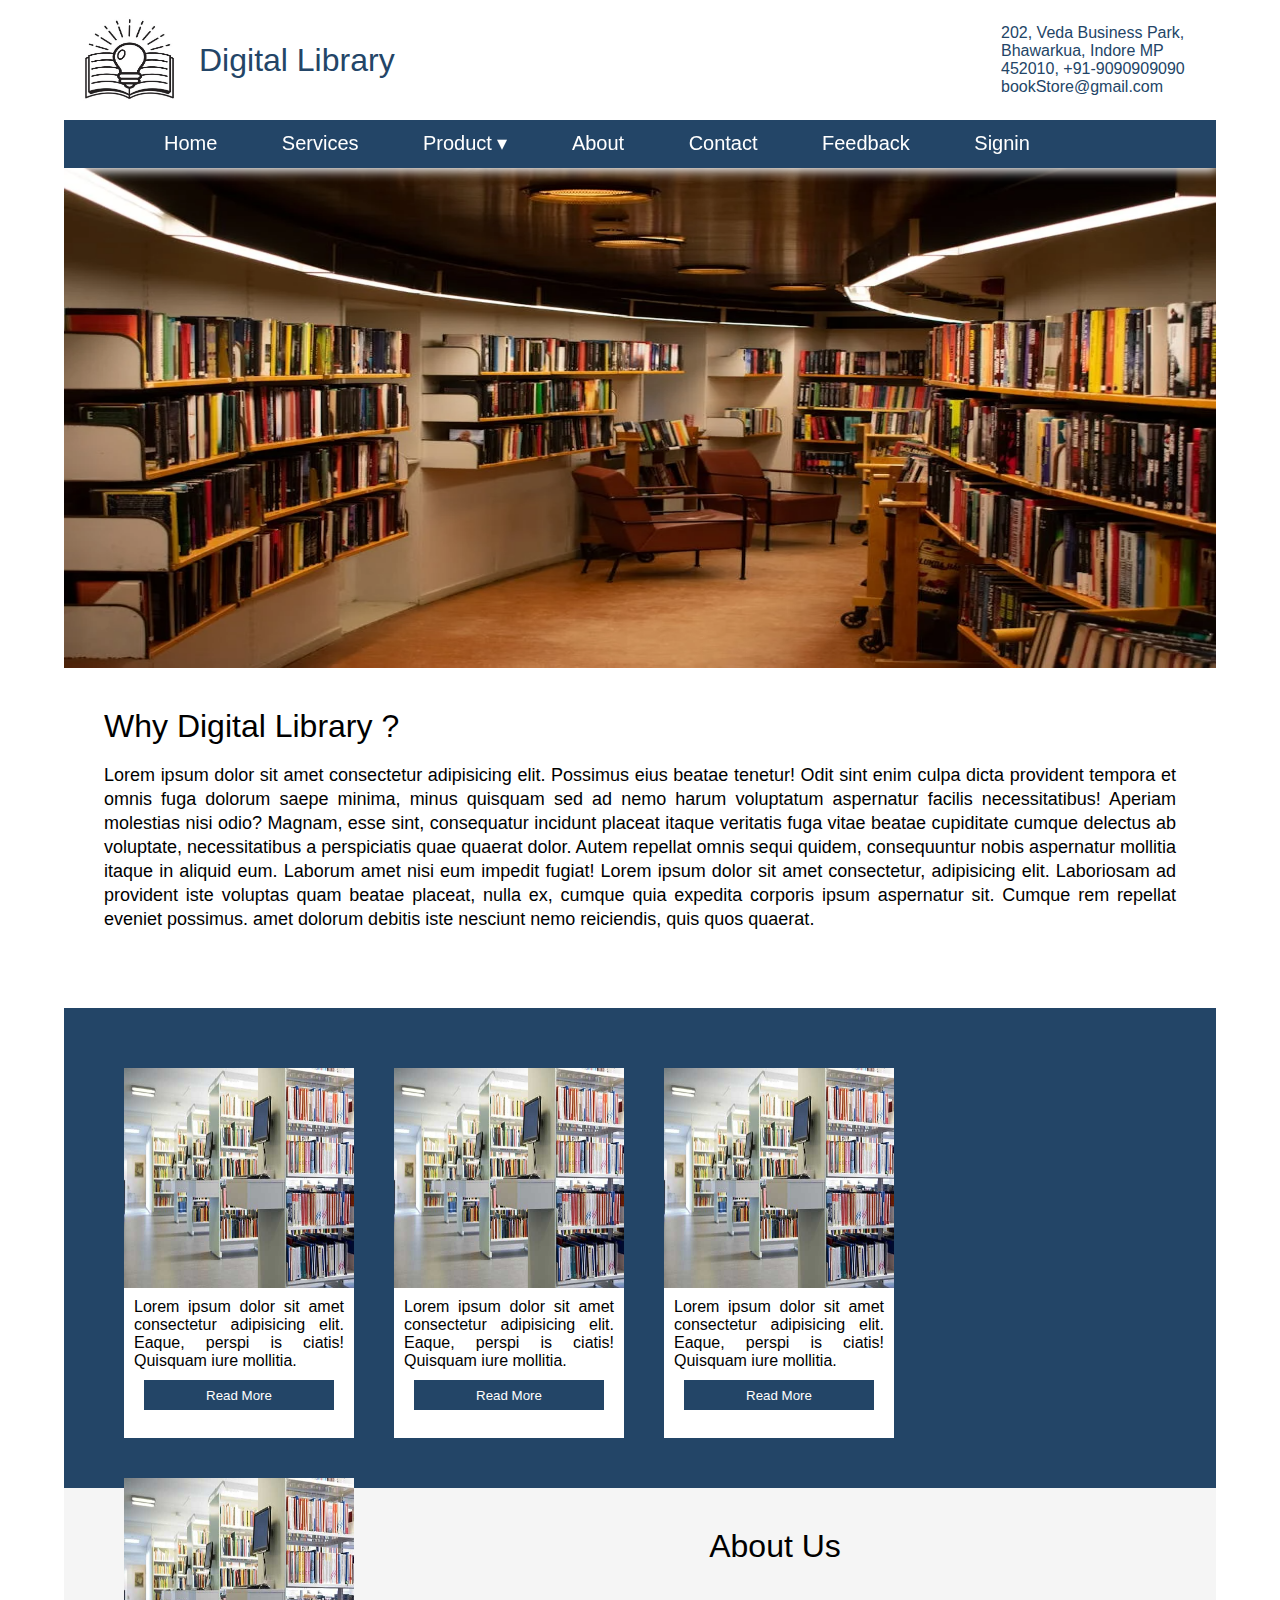
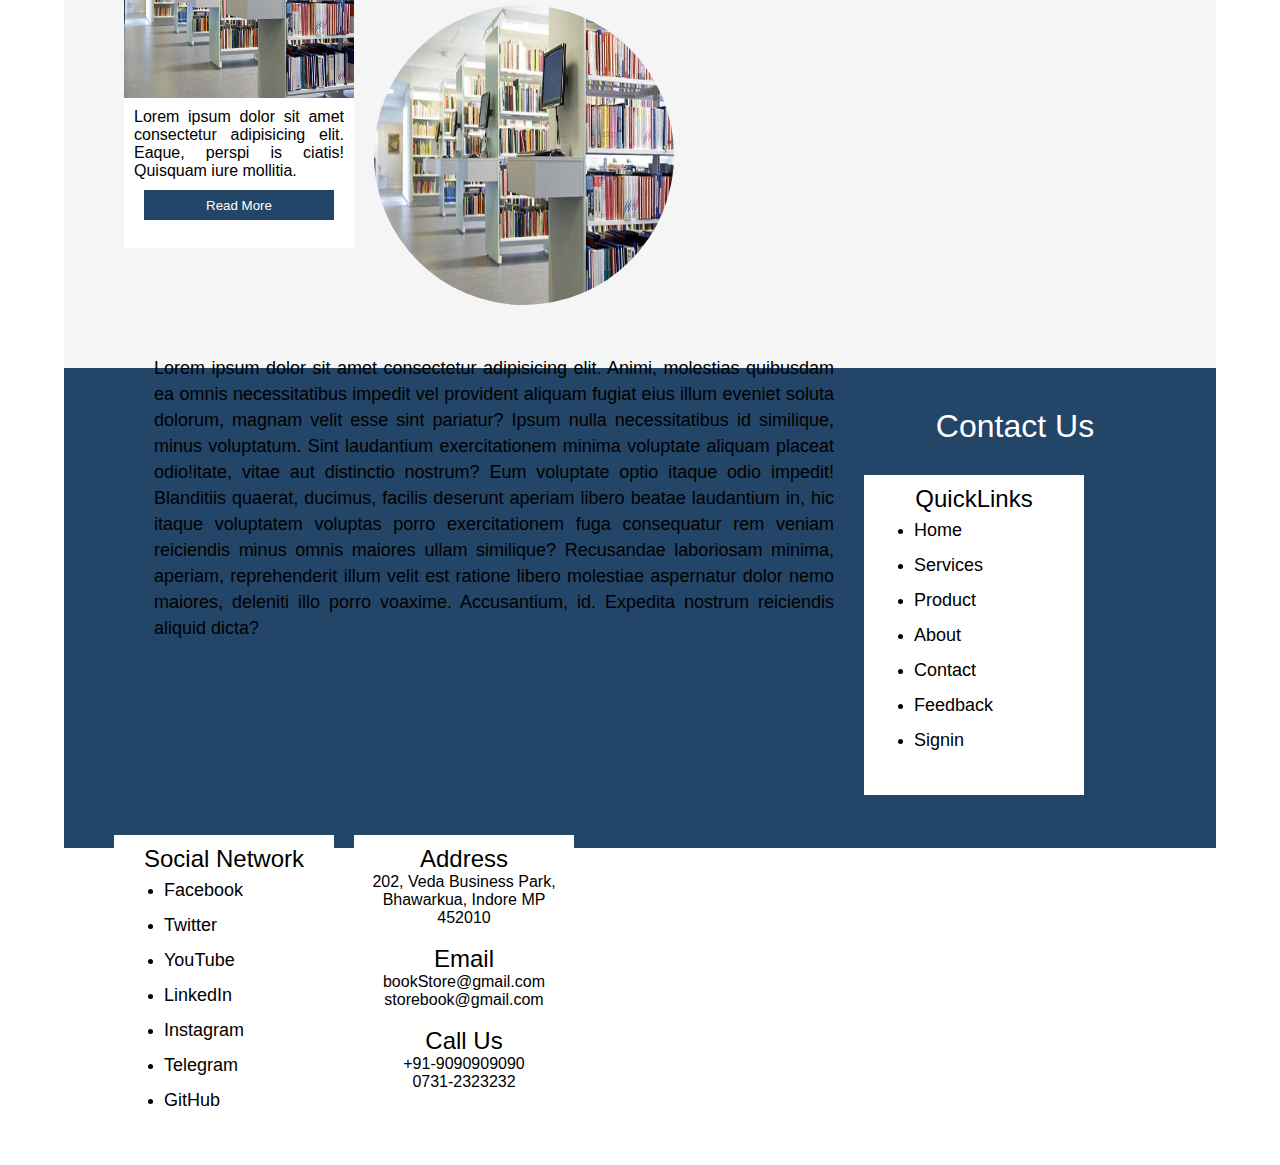
<file: Library/index.html>
<!DOCTYPE html>
<html lang="en">

<head>
    <meta charset="UTF-8">
    <meta name="viewport" content="width=device-width, initial-scale=1.0">
    <title>Document</title>
    <link rel="stylesheet" href="style.css">
    <link rel="icon" href="public/images/logo.jpg">
</head>

<body> 
    <div id="container">
        <div id="header">
            <img src="logo.jpg" id="logo" alt="">
            <span id="heading">Digital Library</span>
            <div id="address">
                202, Veda Business Park, <br>
                Bhawarkua, Indore MP <br>
                452010, +91-9090909090 <br>
                bookStore@gmail.com
            </div>
        </div>
        <div id="nav">
            <ul>
                <li><a href="index.html">Home</a></li>
                <li><a href="">Services</a></li>
                <li><a href="">Product &#9662;</a>
                    <ul>
                        <li><a href="">Product 1</a></li>
                        <li><a href="">Product 2</a></li>
                        <li><a href="">Product 3</a></li>
                        <li><a href="">Product 4</a></li>
                        <li><a href="">Product 5</a></li>
                    </ul>
                </li>
                <li><a href="about.html">About</a></li>
                <li><a href="contact.html">Contact</a></li>
                <li><a href="">Feedback</a></li>
                <li><a href="">Signin</a></li>
            </ul>
        </div>
        <div id="bannerArea">
            <img src="image.png" id="bannerImg" alt="">
        </div>
        <div id="section">
            <h1>Why Digital Library ? </h1> <br>
            <p>
                Lorem ipsum dolor sit amet consectetur adipisicing elit. Possimus eius beatae tenetur! Odit sint enim
                culpa dicta provident tempora et omnis fuga dolorum saepe minima, minus quisquam sed ad nemo harum
                voluptatum aspernatur facilis necessitatibus! Aperiam molestias nisi odio? Magnam, esse sint,
                consequatur incidunt placeat itaque veritatis fuga vitae beatae cupiditate cumque delectus ab voluptate,
                necessitatibus a perspiciatis quae quaerat dolor. Autem repellat omnis sequi quidem, consequuntur nobis
                aspernatur mollitia itaque in aliquid eum. Laborum amet nisi eum impedit fugiat! Lorem ipsum dolor sit
                amet consectetur, adipisicing elit. Laboriosam ad provident iste voluptas quam beatae placeat, nulla ex,
                cumque quia expedita corporis ipsum aspernatur sit. Cumque rem repellat eveniet possimus. amet dolorum
                debitis iste nesciunt nemo reiciendis, quis quos quaerat.
            </p>
        </div>
        <div id="box">
            <div id="box1">
                <div id="boxImage">
                    <img src="library-management-system.jpg" id="boxImg" alt="">
                </div>
                <div id="boxContent">
                    Lorem ipsum dolor sit amet consectetur adipisicing elit. Eaque, perspi is ciatis! Quisquam iure
                    mollitia. <br>
                    <button>Read More</button>
                </div>
            </div>
            <div id="box1">
                <div id="boxImage">
                    <img src="library-management-system.jpg" id="boxImg" alt="">
                </div>
                <div id="boxContent">
                    Lorem ipsum dolor sit amet consectetur adipisicing elit. Eaque, perspi is ciatis! Quisquam iure
                    mollitia. <br>
                    <button>Read More</button>
                </div>
            </div>
            <div id="box1">
                <div id="boxImage">
                    <img src="library-management-system.jpg" id="boxImg" alt="">
                </div>
                <div id="boxContent">
                    Lorem ipsum dolor sit amet consectetur adipisicing elit. Eaque, perspi is ciatis! Quisquam iure
                    mollitia. <br>
                    <button>Read More</button>
                </div>
            </div>
            <div id="box1">
                <div id="boxImage">
                    <img src="library-management-system.jpg" id="boxImg" alt="">
                </div>
                <div id="boxContent">
                    Lorem ipsum dolor sit amet consectetur adipisicing elit. Eaque, perspi is ciatis! Quisquam iure
                    mollitia. <br>
                    <button>Read More</button>
                </div>
            </div>
        </div>
        <div id="about">
            <center>
                <h1>About Us</h1>
            </center>
            <div id="aboutImg">
                <img src="library-management-system.jpg" id="aboutImage" alt="">
            </div>
            <div id="aboutContent">
                Lorem ipsum dolor sit amet consectetur adipisicing elit. Animi, molestias quibusdam ea omnis necessitatibus impedit vel provident aliquam fugiat eius illum eveniet soluta dolorum, magnam velit esse sint pariatur? Ipsum nulla necessitatibus id similique, minus voluptatum. Sint laudantium exercitationem minima voluptate aliquam placeat odio!itate, vitae aut distinctio nostrum? Eum voluptate optio itaque odio impedit! Blanditiis quaerat, ducimus, facilis deserunt aperiam libero beatae laudantium in, hic itaque voluptatem voluptas porro exercitationem fuga consequatur rem veniam reiciendis minus omnis maiores ullam similique? Recusandae laboriosam minima, aperiam, reprehenderit illum velit est ratione libero molestiae aspernatur dolor nemo maiores, deleniti illo porro voaxime. Accusantium, id. Expedita nostrum reiciendis aliquid dicta?
            </div>
        </div>
        <div id="contact">
             <center>
                <h1>Contact Us</h1>
            </center>
            <div id="contactBox">
                <center>
                    <h2>QuickLinks</h2>
                </center>
                <ul>
                    <li><a href="">Home</a></li>
                    <li><a href="">Services</a></li>
                    <li><a href="">Product</a></li>
                    <li><a href="">About</a></li>
                    <li><a href="">Contact</a></li>
                    <li><a href="">Feedback</a></li>
                    <li><a href="">Signin</a></li>
                </ul>
            </div>
            <div id="contactBox">
                 <center>
                    <h2>Social Network</h2>
                </center>
                <ul>
                    <li><a href="">Facebook</a></li>
                    <li><a href="">Twitter</a></li>
                    <li><a href="">YouTube</a></li>
                    <li><a href="">LinkedIn</a></li>
                    <li><a href="">Instagram</a></li>
                    <li><a href="">Telegram</a></li>
                    <li><a href="">GitHub</a></li>
                </ul>
            </div>
            <div id="contactBox">
                 <center>
                    <h2>Address</h2>
                    202, Veda Business Park, <br>
                Bhawarkua, Indore MP <br>
                452010    
                        </center> <br>
                 <center>
                    <h2>Email</h2>
                bookStore@gmail.com <br>
                storebook@gmail.com    
                </center><br>
                 <center>
                    <h2>Call Us</h2>
                +91-9090909090 <br>
                0731-2323232    
                </center>
            </div>
            <div id="contactMBox">
                <iframe src="https://www.google.com/maps/embed?pb=!1m18!1m12!1m3!1d14718.290653791824!2d75.87556907492784!3d22.744119640370517!2m3!1f0!2f0!3f0!3m2!1i1024!2i768!4f13.1!3m3!1m2!1s0x3962fd541cc92fb7%3A0x84fe7fdd973a8f3e!2sC21%20Mall!5e0!3m2!1sen!2sin!4v1758285530693!5m2!1sen!2sin" style="border:0;" allowfullscreen="" loading="lazy" referrerpolicy="no-referrer-when-downgrade"></iframe>
            </div>
        </div>
       
    </div>
</body>

</html>
</file>
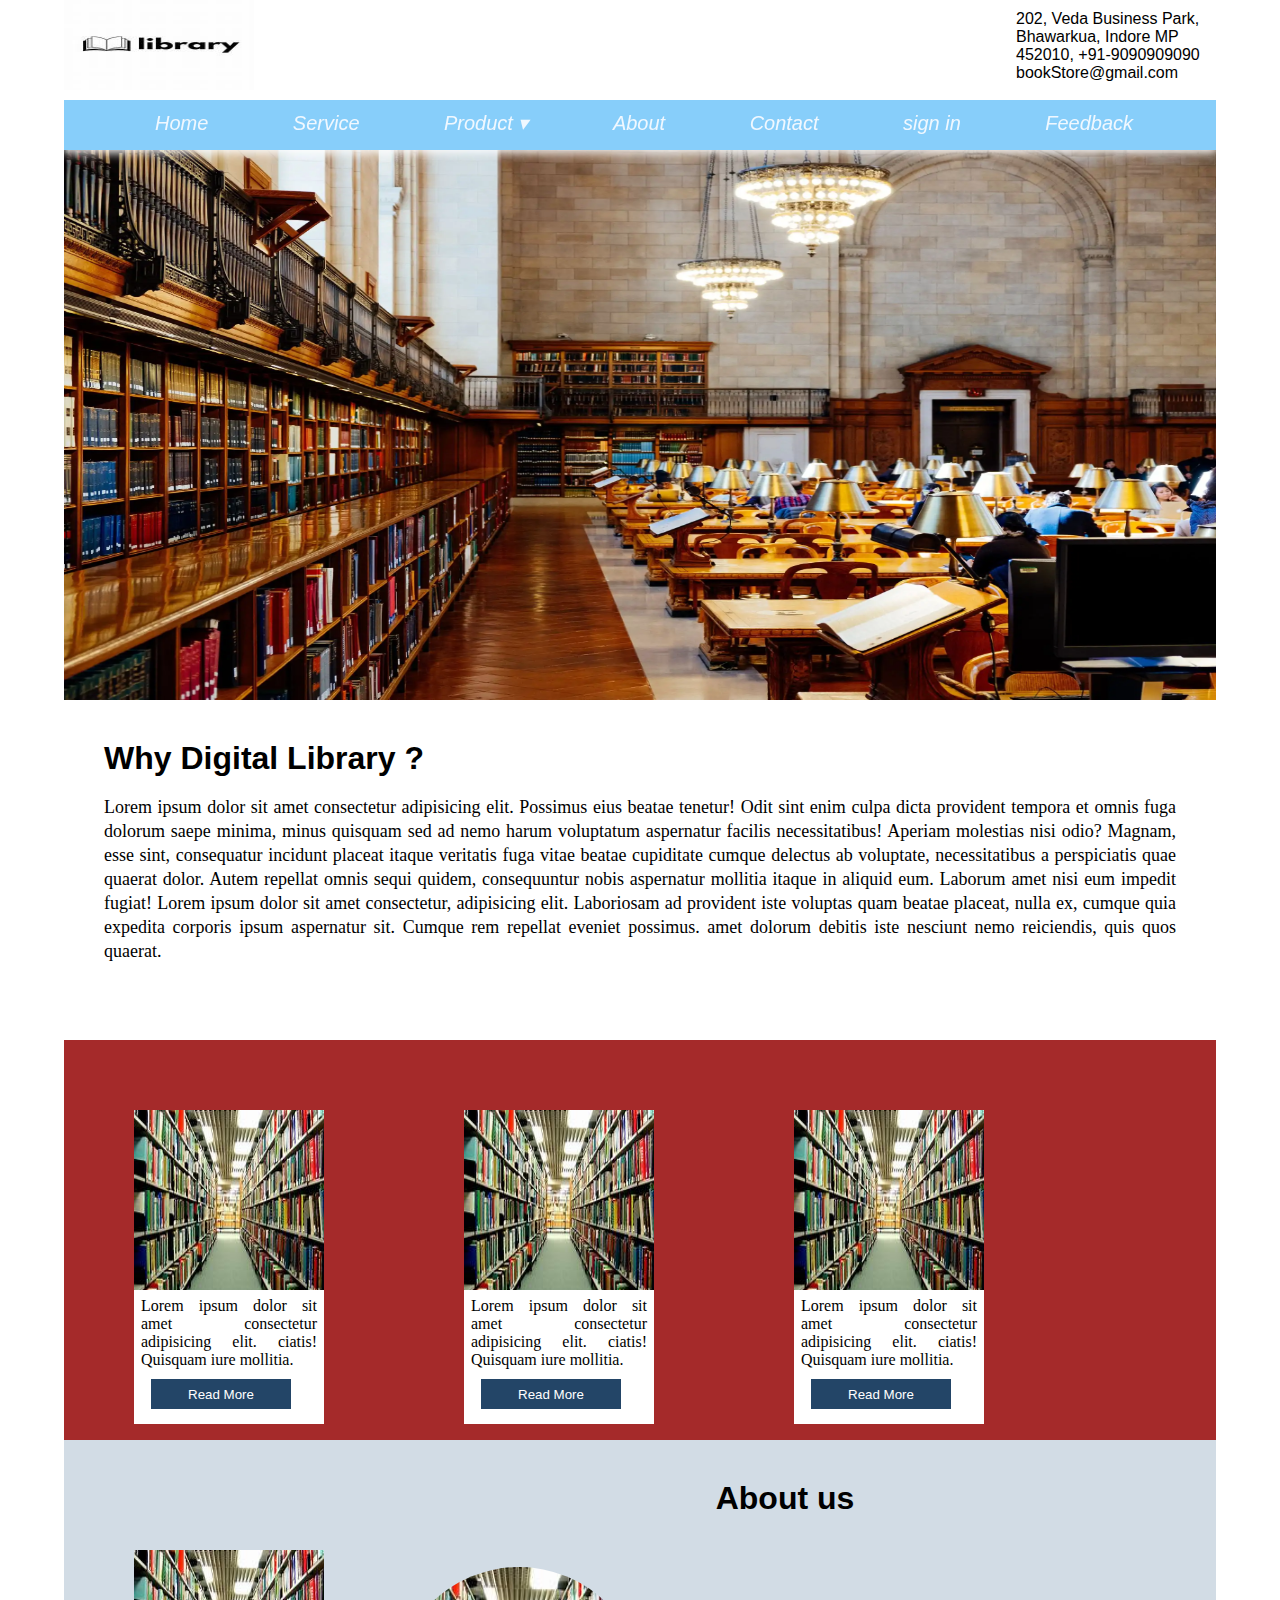
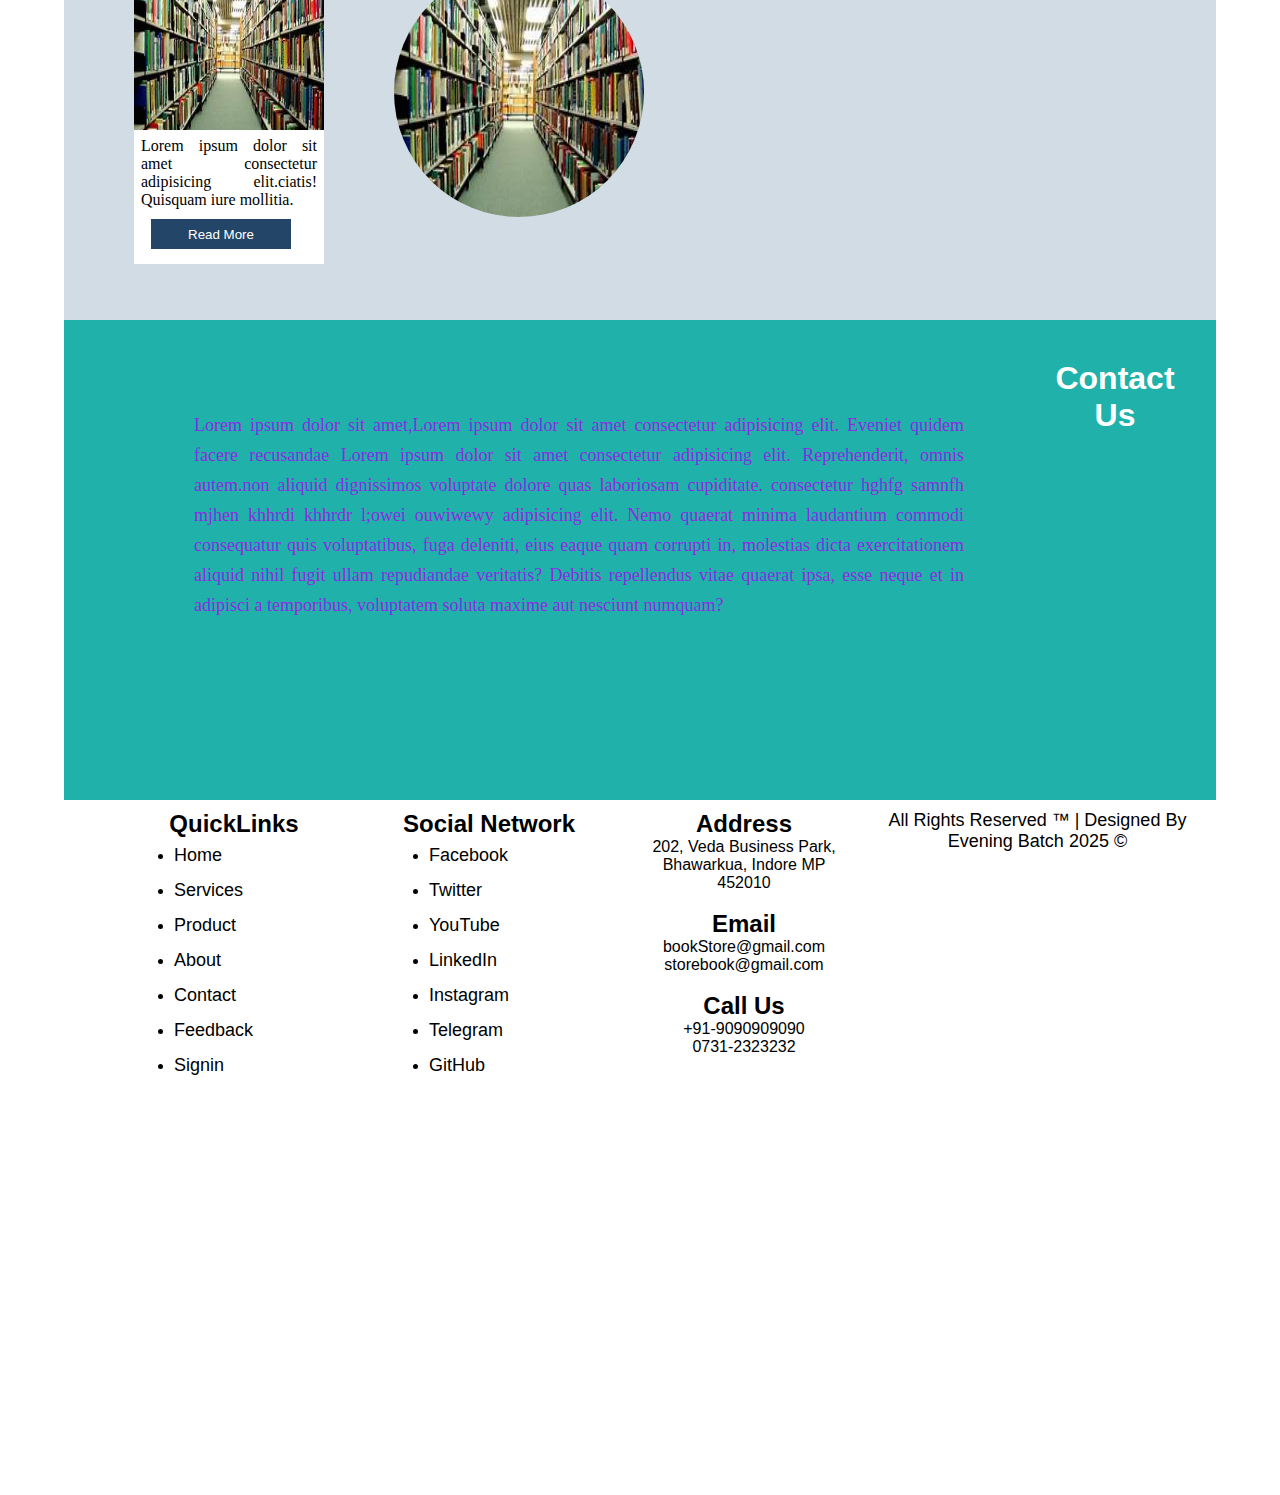
<file: web1/index.html>
<!DOCTYPE html>
<html lang="en">
<head>
    <meta charset="UTF-8">
    <meta name="viewport" content="width=device-width, initial-scale=1.0">
    <title>Document</title>
    <link rel="stylesheet" href="style.css">
</head>
<body>
    <div id="container">
        <div id="header">
            <img src="logo.jpeg" id="logo">
             <div id="address">
                202, Veda Business Park, <br>
                Bhawarkua, Indore MP <br>
                452010, +91-9090909090 <br>
                bookStore@gmail.com
            </div>
        </div>
        <div id="nav">
              <ul>
                <li><a href="">Home</a></li>
                <li><a href="">Service</a></li>
                <li><a href="">Product &#9662;</a>
                    <ul>
                        <li>product1</li>
                        <li>product2</li>
                        <li>product3</li>
                        <li>product4</li>
                    </ul>
                </li>
                <li><a href="">About</a></li>
                <li><a href="">Contact</a></li>
                 <li><a href="">sign in</a></li>
                 <li><a href="">Feedback</a></li>

              </ul>
        </div>
        <div id="section1">
            <img src="degruyter-book-archive-header-library.webp" id="banner">
        </div>
        <div id="section">
            <h1>Why Digital Library ? </h1> <br>
            <p>
                Lorem ipsum dolor sit amet consectetur adipisicing elit. Possimus eius beatae tenetur! Odit sint enim
                culpa dicta provident tempora et omnis fuga dolorum saepe minima, minus quisquam sed ad nemo harum
                voluptatum aspernatur facilis necessitatibus! Aperiam molestias nisi odio? Magnam, esse sint,
                consequatur incidunt placeat itaque veritatis fuga vitae beatae cupiditate cumque delectus ab voluptate,
                necessitatibus a perspiciatis quae quaerat dolor. Autem repellat omnis sequi quidem, consequuntur nobis
                aspernatur mollitia itaque in aliquid eum. Laborum amet nisi eum impedit fugiat! Lorem ipsum dolor sit
                amet consectetur, adipisicing elit. Laboriosam ad provident iste voluptas quam beatae placeat, nulla ex,
                cumque quia expedita corporis ipsum aspernatur sit. Cumque rem repellat eveniet possimus. amet dolorum
                debitis iste nesciunt nemo reiciendis, quis quos quaerat.
            </p>
        </div>
        <div id="section2">
            <div id="box1">
                <div id="boxImage">
                    <img src="banner.jpeg" id="boxImg" alt="">
                </div>
                <div id="boxContent">
                     Lorem ipsum dolor sit amet consectetur adipisicing elit. ciatis! Quisquam iure
                    mollitia.<br>
                    <button>Read More</button>
                </div>
            </div>
            <div id="box1">
                <div id="boxImage">
                    <img src="banner.jpeg" id="boxImg" alt="">
                </div>
                <div id="boxContent">
                    Lorem ipsum dolor sit amet consectetur adipisicing elit.  ciatis! Quisquam iure
                    mollitia.<br>
                    <button>Read More</button>
                </div>
            </div>
            <div id="box1">
                <div id="boxImage">
                    <img src="banner.jpeg" id="boxImg" alt="">
                </div>
                <div id="boxContent">
                    Lorem ipsum dolor sit amet consectetur adipisicing elit. ciatis! Quisquam iure
                    mollitia. <br>
                    <button>Read More</button>
                </div>
            </div>
            <div id="box1">
                <div id="boxImage">
                    <img src="banner.jpeg" id="boxImg" alt="">
                </div>
                <div id="boxContent">
                    Lorem ipsum dolor sit amet consectetur adipisicing elit.ciatis! Quisquam iure
                    mollitia. <br>
                    <button>Read More</button>
                </div>
            </div>
        </div>
          
         <div id="section3"> 
            <center><h1>About us</h1></center>
            <div id="boximg1">
                <img src="banner.jpeg" id="image">
            </div>
            <div id="boxContent1">Lorem ipsum dolor sit amet,Lorem ipsum dolor sit amet consectetur adipisicing elit. Eveniet quidem facere recusandae Lorem ipsum dolor sit amet consectetur adipisicing elit. Reprehenderit, omnis autem.non aliquid dignissimos voluptate dolore quas laboriosam cupiditate. consectetur hghfg samnfh mjhen khhrdi khhrdr l;owei ouwiwewy  adipisicing elit. Nemo quaerat minima laudantium commodi consequatur quis voluptatibus, fuga deleniti, eius eaque quam corrupti in, molestias dicta exercitationem aliquid nihil fugit ullam repudiandae veritatis? Debitis repellendus vitae quaerat ipsa, esse neque et in adipisci a temporibus, voluptatem soluta maxime aut nesciunt numquam?
            </div>
         </div>
         <div id="contact">
             <center>
                <h1>Contact Us</h1>
            </center>
            <div id="contactBox">
                <center>
                    <h2>QuickLinks</h2>
                </center>
                <ul>
                    <li><a href="">Home</a></li>
                    <li><a href="">Services</a></li>
                    <li><a href="">Product</a></li>
                    <li><a href="">About</a></li>
                    <li><a href="">Contact</a></li>
                    <li><a href="">Feedback</a></li>
                    <li><a href="">Signin</a></li>
                </ul>
            </div>
            <div id="contactBox">
                 <center>
                    <h2>Social Network</h2>
                </center>
                <ul>
                    <li><a href="">Facebook</a></li>
                    <li><a href="">Twitter</a></li>
                    <li><a href="">YouTube</a></li>
                    <li><a href="">LinkedIn</a></li>
                    <li><a href="">Instagram</a></li>
                    <li><a href="">Telegram</a></li>
                    <li><a href="">GitHub</a></li>
                </ul>
            </div>
            <div id="contactBox">
                 <center>
                    <h2>Address</h2>
                    202, Veda Business Park, <br>
                Bhawarkua, Indore MP <br>
                452010    
                 </center> <br>
                 <center>
                    <h2>Email</h2>
                bookStore@gmail.com <br>
                storebook@gmail.com    
                </center><br>
                 <center>
                    <h2>Call Us</h2>
                +91-9090909090 <br>
                0731-2323232    
                </center>
            </div>
            <div id="contactMBox">
                <iframe src="https://www.google.com/maps/embed?pb=!1m18!1m12!1m3!1d14718.290653791824!2d75.87556907492784!3d22.744119640370517!2m3!1f0!2f0!3f0!3m2!1i1024!2i768!4f13.1!3m3!1m2!1s0x3962fd541cc92fb7%3A0x84fe7fdd973a8f3e!2sC21%20Mall!5e0!3m2!1sen!2sin!4v1758285530693!5m2!1sen!2sin" style="border:0;" allowfullscreen="" loading="lazy" referrerpolicy="no-referrer-when-downgrade"></iframe>
            </div>
        </div>
        <div id="footer">
            <center>
                All Rights Reserved &trade; | Designed By Evening Batch 2025 &copy;
            </center>
        </div>
    </div>
    </div>
                   

          
</body>
</html>
</file>
<file: Library/style.css>
/* @import url('https://fonts.googleapis.com/css2?family=Bricolage+Grotesque:opsz,wght@12..96,200..800&display=swap'); */

* {
    margin: 0;
    font-family: "Bricolage Grotesque", sans-serif;
    font-optical-sizing: auto;
    font-weight: 400;
    font-style: normal;
    font-variation-settings: "wdth" 100;
}

#container {
    height: auto;
    width: 90%;
    /* border-style: solid; */
    /* background-color: grey; */
    margin: auto;
}

#header {
    height: 90px;
    background-color: white;
    padding: 15px;
    color:#234567;
    top:0;
    position: sticky;
    /* z-index: 1; */
}

#logo {
    height: 90px;
    width: 100px;
}

#heading {
    position: absolute;
    font-size: 32px;
    margin-left: 20px;
    margin-top: 27px;
}
#address{
    height: 100%;
    /* background-color: blue; */
    width: 200px;
    float: right;
    margin-top: 9px;
}
#nav{
    height: 48px;
    background-color: #234567;
    border-radius: 0px;
    top:120px;
    position: sticky;
    box-shadow: 0px 2px 10px 1px white;
    /* z-index: 1; */
}
#nav ul{
    list-style: none;
    padding-top: 11px;
}
#nav ul li{
    display: inline;
}
#nav ul li a{
    color:white;
    text-decoration: none;
    margin-left: 60px;
    font-size: 20px;
}
#nav ul li a:hover{
    color:orange;
}
#nav ul li ul{
    display: none;
}
#nav ul li:hover ul{
    display: block;
    position: absolute;
    background-color: #234567;
    margin-top: -2px;
    width: 150px;
    margin-left: 290px;
    border-radius: 0px 20px 20px 20px;
} 
#nav ul li ul li{
    margin-left: -45px;
    line-height: 35px;
}
#bannerArea{
    height: 500px;
    /* background-color: green; */
    border-radius: 0px;
}
#bannerImg{
    height: 500px;
    width: 100%;
    border-radius: 0px;
}
#section{
    height: 260px;
    /* background-color: #234567;
    color:white; */
    background-color: white;
    padding: 40px;
    border-radius: 0px;
}
#section p{
    font-size: 18px;
    text-align: justify;
    line-height: 24px;
}
#box{
    height: 400px;
    padding: 40px;
    background-color: #234567;
}
#box1{
    height:370px;
    float: left;
    width: 230px;
    margin: 20px;
    background-color: crimson;
}
#boxImage{
    height: 220px;
    background-color: blue;
    overflow: hidden;
    z-index: 0;
    
    
}
#boxContent{
    height: 130px;
    text-align: justify;
    padding: 10px;
    background-color: white;
}
#boxImg{
    height: 220px;
    width: 100%;
    z-index: 1;
    overflow: hidden;
}
#boxContent button{
    background-color: #234567;
    color:white;
    height: 30px;
    width: 190px;
    margin: 10px;
    border-width: 0px;
}
#boxContent button:hover{
    background-color: orange;
}
#boxImg:hover{
    transition: 2s;
    transform: scale(1.5);
    /* transform: rotate(360deg); */
}
#about{
    height: 400px;
    background-color: whitesmoke;
    padding: 40px;
}
#aboutImg{
    height: 300px;
    width: 300px;
    border-radius: 50%;
    margin-top: 40px;
    /* background-color: black; */
    float: left;
}
#aboutContent{
    height: 290px;
    width: 680px;
    float: left;
    margin-top: 30px;
    margin-left: 30px;
    padding: 20px;
    /* background-color: orange; */
    text-align: justify;
    font-size: 18px;
    line-height: 26px;
}
#aboutImage{
    height: 300px;
    width: 300px;
    border-radius: 50%;
}
#contact{
    height:400px;
    padding: 40px;
    background-color: #234567;
}
#contactBox{
    height: 300px;
    width: 200px;
    margin: 10px;
    margin-top: 30px;
    float: left;
    padding: 10px;
    background-color: white;   
}
#contactMBox{
    height: 320px;
    width: 310px;
    margin: 10px;
    margin-top: 30px;
    float: left;
}
iframe{
    height: 320px;
    width: 310px;
}
#contactBox ul li a{
    text-decoration: none;
    line-height: 35px;
    font-size: 18px;
    color:black;
}
#contact h1{
    color:white;
}
#footer{
    padding: 10px;
    font-size: 18px;
}
/* ******************* meadia Query */
/*  ******************************** */
@media screen and (max-width:400px) {
    #container {
        height: auto;
        width: 90%;
        /* border-style: solid; */
        /* background-color: grey; */
        margin: auto;
    }

    #header {
        height: 60px;
        /* background-color: red; */
        padding: 5px;
        color: #234567;
        /* top: 0;
        position: sticky; */
        /* z-index: 1; */
    }

    #logo {
        height: 50px;
        width: 60px;
    }

    #heading {
        position: absolute;
        font-size: 24px;
        margin-left: 20px;
        margin-top: 12px;
    }

    #address {
        /* height: 100%; */
        /* background-color: blue; */
        /* width: 200px; */
        /* float: right; */
        /* margin-top: 9px; */
        display: none;
    }

    #nav {
        height: auto;
        background-color: #234567;
        border-radius: 0px;
        /* margin-top: -250px; */
        top: 60px;
        position: sticky;
        box-shadow: 0px 2px 10px 1px white;
        z-index: 1;
        padding: 5px;
    }

    #humber{
        display: block;
        margin-left: 320px;
    }
    #nav ul {
        list-style: none;
        padding-top: 11px;
        display: none;
    }

    #hum:checked ~ul{
        display: block;
    }
    #nav ul li {
        display: block;
    }

    #nav ul li a {
        color: white;
        text-decoration: none;
        margin-left: -10px;
        font-size: 16px;
        line-height: 30px;
    }

    #nav ul li a:hover {
        color: orange;
    }

    #nav ul li ul {
        display: none;
    }

    #nav ul li:hover ul {
        display: block;
        position: absolute;
        background-color: #234567;
        margin-top: -2px;
        width: 150px;
        margin-left: 270px;
        border-radius: 0px 20px 20px 20px;
    }

    #nav ul li ul li {
        margin-left: -45px;
        line-height: 35px;
    }

    #bannerArea {
        height: 260px;
        /* background-color: green; */
        border-radius: 0px;
    }

    #bannerImg {
        height: 260px;
        width: 100%;
        border-radius: 0px;
    }
    #section h1{
        font-size: 24px;
    }
    #section {
        height: 800px;
        /* background-color: #234567;
    color:white; */
        background-color: white;
        padding: 40px;
        border-radius: 0px;
    }

    #section p {
        font-size: 18px;
        text-align: justify;
        line-height: 24px;
    }

    #box {
        height: 1600px;
        padding: 40px;
        background-color: #234567;
    }

    #box1 {
        height: 370px;
        float: left;
        width: 230px;
        margin: 16px;
        background-color: crimson;
    }

    #boxImage {
        height: 220px;
        background-color: blue;
        overflow: hidden;
    }

    #boxContent {
        height: 130px;
        text-align: justify;
        padding: 10px;
        background-color: white;
    }

    #boxImg {
        height: 220px;
        width: 100%;
    }

    #boxContent button {
        background-color: #234567;
        color: white;
        height: 30px;
        width: 190px;
        margin: 10px;
        border-width: 0px;
    }

    #boxContent button:hover {
        background-color: orange;
    }

    #boxImg:hover {
        transition: 2s;
        transform: scale(1.5);
        /* transform: rotate(360deg); */
    }

    #about {
        height: 1200px;
        background-color: whitesmoke;
        padding: 25px;
    }

    #aboutImg {
        height: 200px;
        width: 200px;
        border-radius: 50%;
        margin-top: 40px;
        /* background-color: black; */
        float: left;
        margin-left: 60px;
    }

    #aboutContent {
        height: 290px;
        width: 240px;
        float: left;
        margin-top: 30px;
        margin-left: 15px;
        padding: 20px;
        /* background-color: orange; */
        text-align: justify;
        font-size: 18px;
        line-height: 26px;
    }

    #aboutImage {
        height: 200px;
        width: 200px;
        border-radius: 50%;
    }

    #contact {
        height: 1460px;
        padding: 40px;
        background-color: #234567;
    }

    #contactBox {
        height: 300px;
        width: 200px;
        margin: 10px;
        margin-top: 30px;
        margin-left: 30px;
        float: left;
        padding: 10px;
        background-color: white;
    }

    #contactMBox {
        height: 320px;
        width: 220px;
        margin: 10px;
        margin-top: 30px;
        margin-left: 30px;
        float: left;
    }

    iframe {
        height: 320px;
        width: 220px;
    }

    #contactBox ul li a {
        text-decoration: none;
        line-height: 35px;
        font-size: 18px;
        color: black;
    }

    #contact h1 {
        color: white;
    }

    #footer {
        padding: 10px;
        font-size: 16px;
    }
}
</file>
<file: web1/style.css>
*{
    margin: 0%;
    font-family:  cursive;
    /* font-family: geneva; */
    font-family: "Bricolage Grotesque", sans-serif;
}

#container{

    height: auto;
    width: 90%;
    margin: auto;
}
#header{
    height: 100px;
    background-color: white;
    top: 0px;
    position: sticky;
}
#logo{
    height: 90px;
    width: 190px;

}
#address{
    height: 90%;
    width: 200px;
    float: right;
    margin-top: 10px;
}
#nav{
    height: 50px;
    background-color: lightskyblue;
    border-radius: 0px;
    top: 95px;
    position: sticky;
     box-shadow: 0px 2px 10px 1px white;
    z-index: 1;
}
#nav ul{
    list-style: none;
    padding: 11px;
}
#nav ul li{
    display: inline;
}
#nav ul li a:hover{
    color: blueviolet;
}
#nav ul li a{
        font-size: 20px;
    font-style: italic;
    color: aliceblue;
    text-decoration: none ;
    margin-left: 80px;
}
#nav ul li ul{
    display: none;
}
#nav ul li:hover ul{
    display: block;
    position: absolute;
    background-color:lightblue;
    /* margin-top: -3px; */
    width: 120px;
    margin-left: 320px;
    border-radius: 20px 20px 20px 20px;
} 
#section{
    height: 260px;
    /* background-color: #234567;
    color:white; */
    background-color: white;
    padding: 40px;
    border-radius: 0px;
}
#section p{
    font-size: 18px;
    text-align: justify;
    line-height: 24px;
    font-family: geneva;
}

#section1{
    height: 550px;
    background-color: bisque;
}
#banner{
    height: 550px;
    width: 100%;
    border-radius: 0px;
}
#section2{
    height: 400px;
    background-color: brown;
}
#box1{
    height: 300px;
    width: 190px;
    background-color: aquamarine;
    float: left;
    margin: 70px;
    font-family: geneva;

}
#boxImage{
    height: 180px;
    background-color: blue;
    overflow: hidden;
}
#boxContent{
    height: 120px;
    text-align: justify;
    padding: 7px;
    background-color: white;
     font-family: geneva;

}
#boxImg{
    height: 200px;
    width: 100%;
}
#boxContent button{
    background-color: #234567;
    color:white;
    height: 30px;
    width: 140px;
    margin: 10px;
    border-width: 0px;
}
#boxImg:hover{
    transition: 2s;
    transform: scale(1.5);
    /* transform: rotate(360deg); */
}
#section3{
    height: 400px;
    background-color: rgb(210, 220, 229);
    padding: 40px;
}

#boximg1{
    height: 250px;
    width: 250px;
   /* background-color: brown; */
    float: left;
    margin-top: 50px;
    border-radius: 50%;
}
#image{
    height: 250px;
    width: 250px;
    border-radius: 50%;
}
#boxContent1{
    height: 270px;
    width: 770px;
    /*background-color: brown;*/
    float: left;
    margin: 70px;
    padding: 20px;
    font-size: large;
    font-family: geneva;
    text-align: justify;
    line-height: 30px;
    color: blueviolet;
    
}
#contact{
    height:400px;
    padding: 40px;
    background-color:lightseagreen;
}
#contactBox{
    height: 300px;
    width: 200px;
    margin: 15px;
    margin-top: 30px;
    margin-left: 20px;
    float: left;
    padding: 10px;
    background-color: white;   
}
#contactMBox{
    height: 320px;
    width: 310px;
    margin: 10px;
    margin-top: 30px;
    float: left;
}
iframe{
    height: 320px;
    width: 310px;
}
#contactBox ul li a{
    text-decoration: none;
    line-height: 35px;
    font-size: 18px;
    color:black;
}
#contact h1{
    color:white;
}
#footer{
    padding: 10px;
    font-size: 18px;
}
/* ******************* meadia Query */
/*  ******************************** */
@media screen and (max-width:400px) {
    *{
    margin: 0%;
    font-family:  cursive;
    /* font-family: geneva; */
    font-family: "Bricolage Grotesque", sans-serif;
}

#container{

    height: auto;
    width: 90%;
    margin: auto;
}
#header{
    height: 100px;
    background-color: white;
    top: 0px;
    position: sticky;
}
#logo{
    height: 90px;
    width: 190px;

}
#address{
    height: 90%;
    width: 200px;
    float: right;
    margin-top: 10px;
}
#nav{
    height: 50px;
    background-color: lightskyblue;
    border-radius: 0px;
    top: 95px;
    position: sticky;
     box-shadow: 0px 2px 10px 1px white;
    z-index: 1;
}
#nav ul{
    list-style: none;
    padding: 11px;
}
#nav ul li{
    display: inline;
}
#nav ul li a:hover{
    color: blueviolet;
}
#nav ul li a{
        font-size: 20px;
    font-style: italic;
    color: aliceblue;
    text-decoration: none ;
    margin-left: 80px;
}
#nav ul li ul{
    display: none;
}
#nav ul li:hover ul{
    display: block;
    position: absolute;
    background-color:lightblue;
    /* margin-top: -3px; */
    width: 120px;
    margin-left: 320px;
    border-radius: 20px 20px 20px 20px;
} 
#section{
    height: 260px;
    /* background-color: #234567;
    color:white; */
    background-color: white;
    padding: 40px;
    border-radius: 0px;
}
#section p{
    font-size: 18px;
    text-align: justify;
    line-height: 24px;
    font-family: geneva;
}

#section1{
    height: 550px;
    background-color: bisque;
}
#banner{
    height: 550px;
    width: 100%;
    border-radius: 0px;
}
#section2{
    height: 400px;
    background-color: brown;
}
#box1{
    height: 300px;
    width: 190px;
    background-color: aquamarine;
    float: left;
    margin: 70px;
    font-family: geneva;

}
#boxImage{
    height: 180px;
    background-color: blue;
    overflow: hidden;
}
#boxContent{
    height: 120px;
    text-align: justify;
    padding: 7px;
    background-color: white;
     font-family: geneva;

}
#boxImg{
    height: 200px;
    width: 100%;
}
#boxContent button{
    background-color: #234567;
    color:white;
    height: 30px;
    width: 140px;
    margin: 10px;
    border-width: 0px;
}
#boxImg:hover{
    transition: 2s;
    transform: scale(1.5);
    /* transform: rotate(360deg); */
}
#section3{
    height: 400px;
    background-color: rgb(210, 220, 229);
    padding: 40px;
}

#boximg1{
    height: 250px;
    width: 250px;
   /* background-color: brown; */
    float: left;
    margin-top: 50px;
    border-radius: 50%;
}
#image{
    height: 250px;
    width: 250px;
    border-radius: 50%;
}
#boxContent1{
    height: 270px;
    width: 770px;
    /*background-color: brown;*/
    float: left;
    margin: 70px;
    padding: 20px;
    font-size: large;
    font-family: geneva;
    text-align: justify;
    line-height: 30px;
    color: blueviolet;
    
}
#contact{
    height:400px;
    padding: 40px;
    background-color:lightseagreen;
}
#contactBox{
    height: 300px;
    width: 200px;
    margin: 15px;
    margin-top: 30px;
    margin-left: 20px;
    float: left;
    padding: 10px;
    background-color: white;   
}
#contactMBox{
    height: 320px;
    width: 310px;
    margin: 10px;
    margin-top: 30px;
    float: left;
}
iframe{
    height: 320px;
    width: 310px;
}
#contactBox ul li a{
    text-decoration: none;
    line-height: 35px;
    font-size: 18px;
    color:black;
}
#contact h1{
    color:white;
}
#footer{
    padding: 10px;
    font-size: 18px;
}

}
</file>
